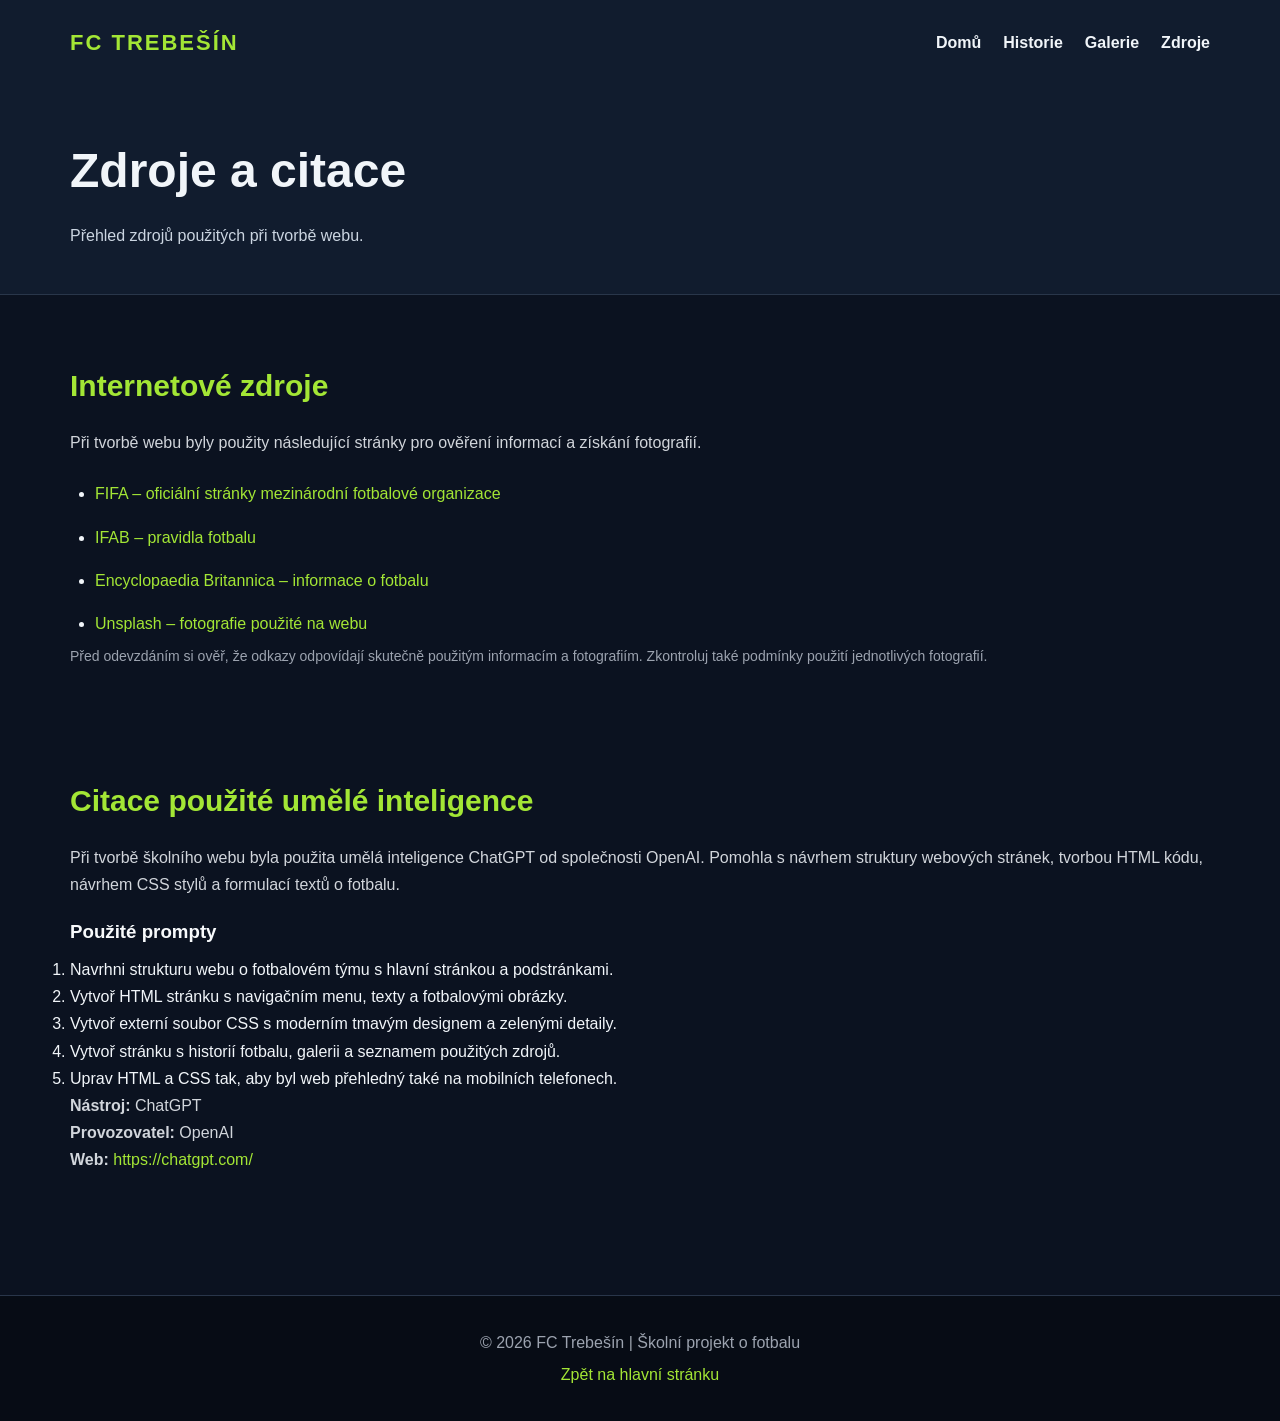
<file: zdroje.html>
<!DOCTYPE html>
<html lang="cs">
<head>
    <meta charset="UTF-8">
    <meta name="viewport" content="width=device-width, initial-scale=1.0">
    <title>FC Trebešín | Zdroje</title>
    <link rel="stylesheet" href="style.css">
</head>
<body>

<header class="page-header">
    <nav class="navbar">
        <a class="logo" href="index.html">FC TREBEŠÍN</a>
        <div class="menu">
            <a href="index.html">Domů</a>
            <a href="historie.html">Historie</a>
            <a href="galerie.html">Galerie</a>
            <a href="zdroje.html">Zdroje</a>
        </div>
    </nav>
    <h1>Zdroje a citace</h1>
    <p>Přehled zdrojů použitých při tvorbě webu.</p>
</header>

<main class="container">
    <section class="section">
        <h2>Internetové zdroje</h2>
        <p>
            Při tvorbě webu byly použity následující stránky
            pro ověření informací a získání fotografií.
        </p>

        <ul class="sources">
            <li>
                <a href="https://www.fifa.com/" target="_blank" rel="noopener noreferrer">
                    FIFA – oficiální stránky mezinárodní fotbalové organizace
                </a>
            </li>
            <li>
                <a href="https://www.theifab.com/" target="_blank" rel="noopener noreferrer">
                    IFAB – pravidla fotbalu
                </a>
            </li>
            <li>
                <a href="https://www.britannica.com/sports/football-soccer" target="_blank" rel="noopener noreferrer">
                    Encyclopaedia Britannica – informace o fotbalu
                </a>
            </li>
            <li>
                <a href="https://unsplash.com/" target="_blank" rel="noopener noreferrer">
                    Unsplash – fotografie použité na webu
                </a>
            </li>
        </ul>
        <p class="note">
            Před odevzdáním si ověř, že odkazy odpovídají
            skutečně použitým informacím a fotografiím.
            Zkontroluj také podmínky použití jednotlivých fotografií.
        </p>
    </section>

    <section class="section">
        <h2>Citace použité umělé inteligence</h2>
        <p>
            Při tvorbě školního webu byla použita umělá
            inteligence ChatGPT od společnosti OpenAI.
            Pomohla s návrhem struktury webových stránek,
            tvorbou HTML kódu, návrhem CSS stylů a formulací
            textů o fotbalu.
        </p>

        <h3>Použité prompty</h3>
        <ol>
            <li>Navrhni strukturu webu o fotbalovém týmu s hlavní stránkou a podstránkami.</li>
            <li>Vytvoř HTML stránku s navigačním menu, texty a fotbalovými obrázky.</li>
            <li>Vytvoř externí soubor CSS s moderním tmavým designem a zelenými detaily.</li>
            <li>Vytvoř stránku s historií fotbalu, galerii a seznamem použitých zdrojů.</li>
            
            <li>Uprav HTML a CSS tak, aby byl web přehledný také na mobilních telefonech.</li>

        </ol>

        <p>
            <strong>Nástroj:</strong> ChatGPT
            <br>
            <strong>Provozovatel:</strong> OpenAI
            <br>
            <strong>Web:</strong>
            <a href="https://chatgpt.com/" target="_blank" rel="noopener noreferrer">
                https://chatgpt.com/
            </a>
        </p>
    </section>
</main>

<footer>
    <p>© 2026 FC Trebešín | Školní projekt o fotbalu</p>
    <p><a href="index.html">Zpět na hlavní stránku</a></p>
</footer>

</body>
</html>
</file>
<file: style.css>
/* ZAKLADNI NASTAVENI */
* {
    margin: 0;
    padding: 0;
    box-sizing: border-box;
}

html {
    scroll-behavior: smooth;
}

body {
    font-family: Arial, Helvetica, sans-serif;
    background-color: #0b1220;
    color: #f1f5f9;
    line-height: 1.7;
}

a {
    color: #a3e635;
    text-decoration: none;
}

a:hover {
    color: #d9f99d;
}

/* NAVIGACNI MENU */
.navbar {
    max-width: 1200px;
    margin: 0 auto;
    padding: 24px 30px;
    display: flex;
    align-items: center;
    justify-content: space-between;
    gap: 20px;
}

.logo {
    color: #a3e635;
    font-size: 22px;
    font-weight: bold;
    letter-spacing: 2px;
}

.menu {
    display: flex;
    gap: 22px;
    flex-wrap: wrap;
}

.menu a {
    color: #f1f5f9;
    font-weight: bold;
    transition: color 0.3s;
}

.menu a:hover {
    color: #a3e635;
}

/* UVODNI STRANKA */
.hero {
    min-height: 520px;
    background:
        linear-gradient(90deg, rgba(5, 12, 24, 0.95),
        rgba(5, 12, 24, 0.48)),
        url("https://images.unsplash.com/photo-1522778119026-d647f0596c20?auto=format&fit=crop&w=1800&q=85");
    background-size: cover;
    background-position: center;
}

.hero-content {
    max-width: 1200px;
    margin: 0 auto;
    padding: 100px 30px 120px;
}

.label {
    color: #a3e635;
    font-weight: bold;
    letter-spacing: 3px;
    margin-bottom: 16px;
}

.hero h1 {
    font-size: clamp(38px, 6vw, 68px);
    line-height: 1.1;
    max-width: 700px;
    margin-bottom: 22px;
}

.hero-content > p:not(.label) {
    max-width: 600px;
    color: #d1d5db;
    margin-bottom: 30px;
}

/* PODSTRANKY */
.page-header {
    background-color: #111c2e;
    border-bottom: 1px solid #29364a;
}

.page-header h1 {
    max-width: 1200px;
    margin: 0 auto;
    padding: 45px 30px 10px;
    font-size: clamp(32px, 5vw, 48px);
}

.page-header > p {
    max-width: 1200px;
    margin: 0 auto;
    padding: 0 30px 45px;
    color: #cbd5e1;
}

/* HLAVNI OBSAH */
.container {
    max-width: 1200px;
    margin: 0 auto;
    padding: 20px 30px 60px;
}

.section {
    padding: 45px 0;
}

.section h2 {
    color: #a3e635;
    font-size: 30px;
    margin-bottom: 18px;
}

.section h3 {
    margin: 18px 0 8px;
    color: #f8fafc;
}

.section p {
    margin-bottom: 16px;
    color: #d1d5db;
}

.button {
    display: inline-block;
    background-color: #a3e635;
    color: #101827;
    padding: 12px 24px;
    margin-top: 10px;
    border-radius: 6px;
    font-weight: bold;
    transition: background-color 0.3s;
}

.button:hover {
    background-color: #bef264;
    color: #101827;
}

/* KARTY */
.cards {
    display: grid;
    grid-template-columns: repeat(3, minmax(0, 1fr));
    gap: 24px;
    margin-top: 25px;
}

.card {
    background-color: #151f31;
    border: 1px solid #29364a;
    border-radius: 12px;
    overflow: hidden;
    transition: transform 0.3s;
}

.card:hover {
    transform: translateY(-5px);
}

.card img {
    width: 100%;
    height: 210px;
    object-fit: cover;
    display: block;
}

.card h3 {
    padding: 0 18px;
    margin-top: 16px;
}

.card p {
    padding: 0 18px 18px;
    margin-top: 8px;
}

/* ZVYRAZNENY BLOK */
.highlight {
    background-color: #151f31;
    border: 1px solid #29364a;
    border-radius: 12px;
    padding: 30px;
    margin: 20px 0;
}

.motto {
    font-size: 24px;
    font-weight: bold;
    color: #f8fafc !important;
}

/* HISTORIE */
.timeline {
    padding-left: 25px;
}

.timeline li {
    padding: 10px 0;
    color: #d1d5db;
}

.timeline strong {
    color: #a3e635;
    margin-right: 8px;
}

.wide-image {
    width: 100%;
    max-height: 420px;
    object-fit: cover;
    border-radius: 12px;
    margin-bottom: 25px;
}

/* GALERIE */
.gallery {
    display: grid;
    grid-template-columns: repeat(2, minmax(0, 1fr));
    gap: 24px;
    margin-top: 25px;
}

.gallery figure {
    background-color: #151f31;
    border: 1px solid #29364a;
    border-radius: 12px;
    overflow: hidden;
}

.gallery img {
    width: 100%;
    height: 300px;
    display: block;
    object-fit: cover;
    transition: transform 0.3s;
}

.gallery figure:hover img {
    transform: scale(1.03);
}

.gallery figcaption {
    padding: 14px 18px;
    font-weight: bold;
}

/* ZDROJE */
.sources {
    padding-left: 25px;
}

.sources li {
    padding: 8px 0;
}

.note {
    font-size: 14px;
    color: #9ca3af !important;
}

/* PATICKA */
footer {
    text-align: center;
    padding: 28px 20px;
    background-color: #070c15;
    border-top: 1px solid #29364a;
}

footer p {
    color: #9ca3af;
    margin: 5px 0;
}

/* MOBILNI TELEFONY A TABLETY */
@media (max-width: 800px) {
    .navbar {
        flex-direction: column;
        align-items: flex-start;
    }

    .menu {
        gap: 12px 18px;
    }

    .cards {
        grid-template-columns: 1fr;
    }

    .gallery {
        grid-template-columns: 1fr;
    }

    .hero-content {
        padding-top: 65px;
        padding-bottom: 80px;
    }

    .container {
        padding-left: 20px;
        padding-right: 20px;
    }

    .gallery img {
        height: 240px;
    }
}

/* Zvýraznění odkazů při ovládání klávesnicí */
nav a:focus {
    outline: 2px solid #a3e635;
    outline-offset: 4px;
    border-radius: 3px;
}
</file>
